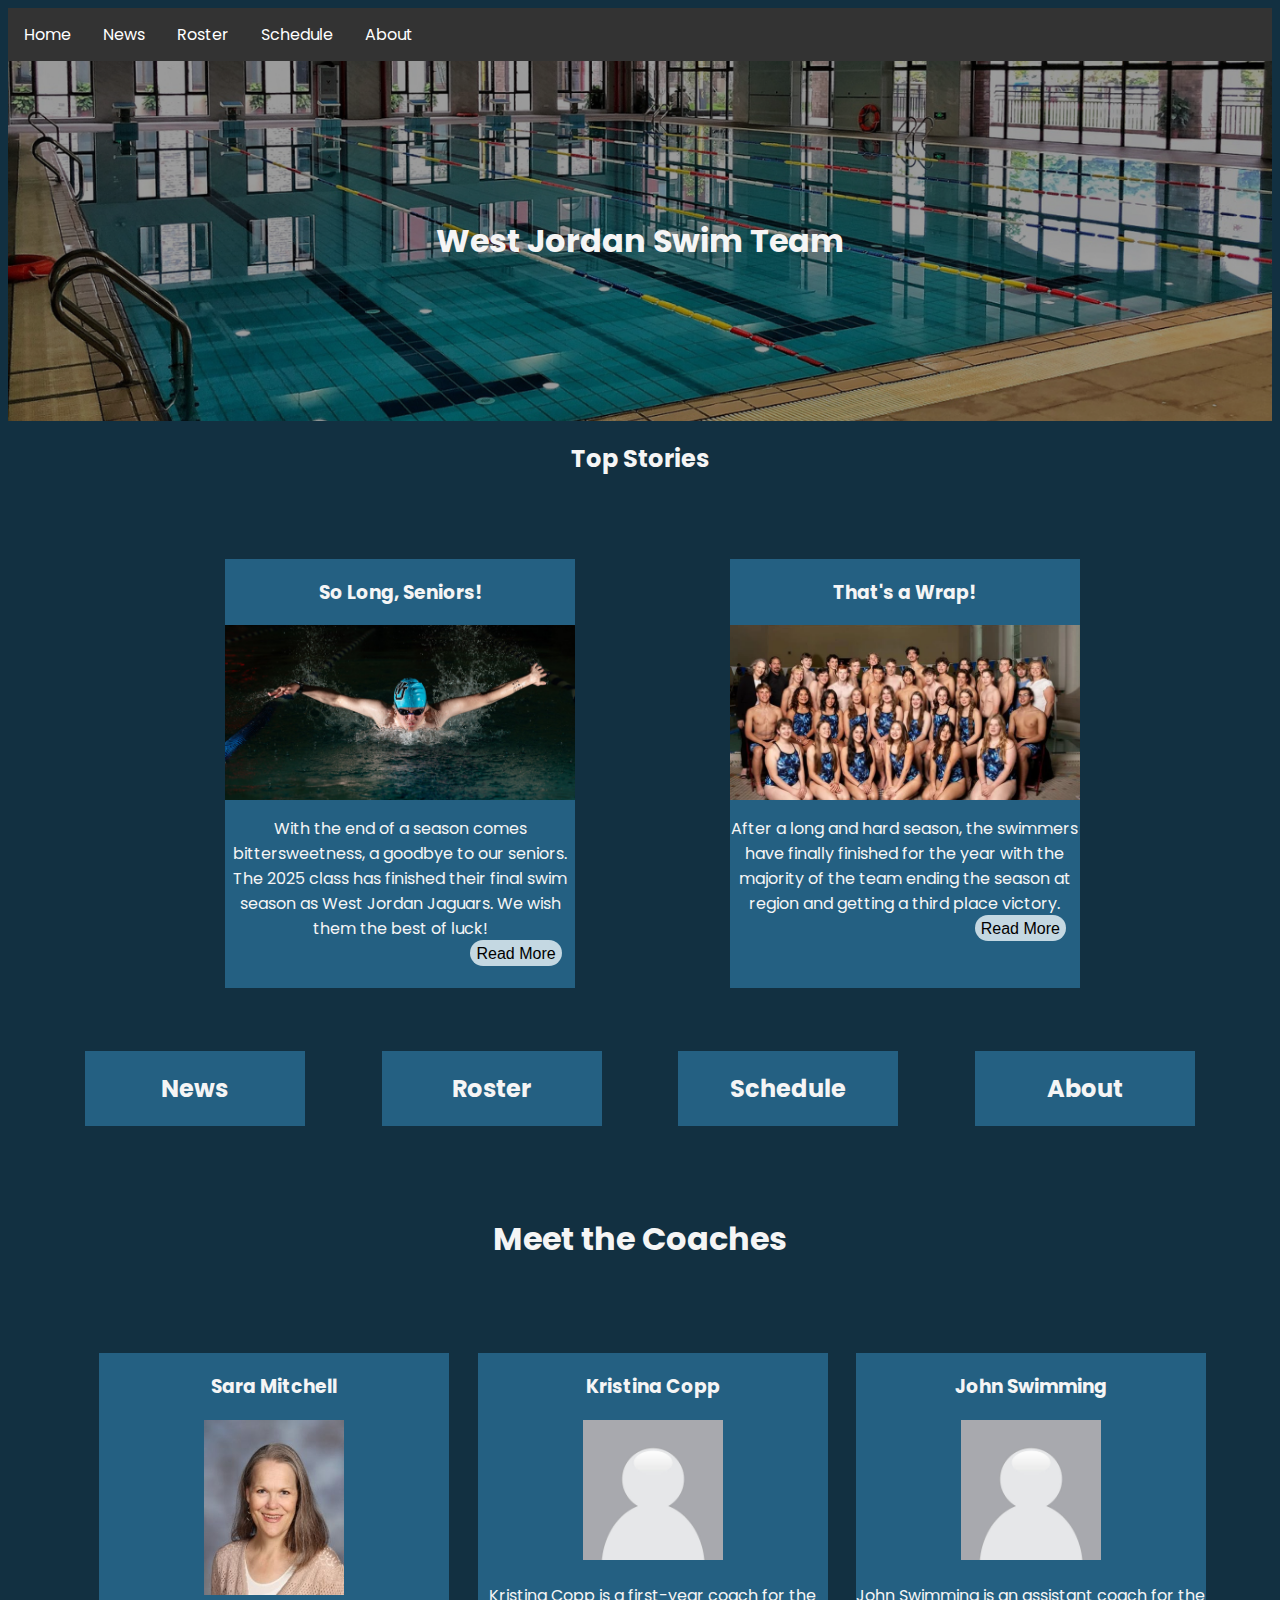
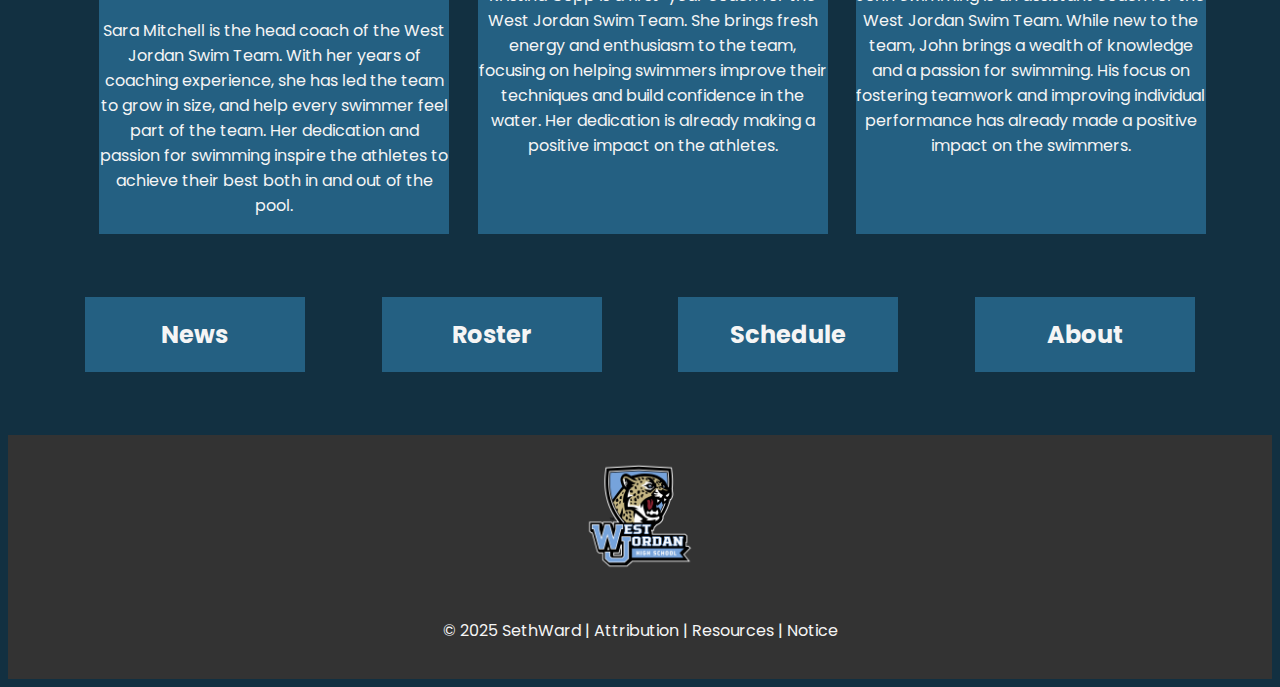
<file: index.html>
<!DOCTYPE html>  
<html lang="en">  
<head>  
    <meta charset="UTF-8">  
    <meta name="viewport" content="width=device-width, initial-scale=1.0">  
    <meta name="description" content="West Jordan Swim Team website">
    <meta name="keywords" content="West Jordan, Swim Team, Swimming, Sports, Utah">
    <meta name="author" content="Seth Ward">
    <meta name="theme-color" content="#123041">
    <meta name="robots" content="index, follow">
    <link rel="stylesheet" href="css/west_jordan.css">
    <link rel="preconnect" href="https://fonts.googleapis.com">
    <link rel="preconnect" href="https://fonts.gstatic.com" crossorigin>
    <link href="https://fonts.googleapis.com/css2?family=Poppins:ital,wght@0,100;0,200;0,300;0,400;0,500;0,600;0,700;0,800;0,900;1,100;1,200;1,300;1,400;1,500;1,600;1,700;1,800;1,900&display=swap" rel="stylesheet">
    <link rel="icon" href="favicon.ico" type="image/x-icon">  

    <style>
        #coach {
            font-size: 200%;
        }
        #logo{
            width: 10%;
            height: auto;
        }
    </style>

    <title>West Jordan Swim Team</title>  
 
</head>  
<body>
    <!--Navigation bar-->
    <ul class="navbar">
        <li class="navbar"><a class="active" href="index.html">Home</a></li>
        <li class="navbar"><a href="/pages/news.html">News</a></li>
        <li class="navbar"><a href="https://www.maxpreps.com/ut/west-jordan/west-jordan-jaguars/swimming/winter/23-24/roster/">Roster</a></li>
        <li class="navbar"><a href="pages/schedule.html">Schedule</a></li>
        <li class="navbar"><a href="pages/notice.html">About</a></li>
      </ul>

    <!--Hero image and title-->
    <div class = "hero">
        <h1>West Jordan Swim Team</h1>
    </div>
    <h2 class="center">Top Stories</h2>
    <!--The container that holds the first 2 boxes-->
    <div class="container">  
        <!--The first box that holds the "news" -->
        <div class="square">
            <h3 class="center"> So Long, Seniors!</h3>
            <div class="crop-container">
                <img src="swim_images/actually-swim.jpg" alt="Seth Ward swimming towards the camera" class="center" >
            </div>
           
            <p class="center">With the end of a season comes bittersweetness, a goodbye to our seniors. The 2025 class has finished their final swim season as West Jordan Jaguars.  We wish them the best of luck!
        </p>
        <button class="butt" type="button" onclick="alert('This article is currently under construction. We appreciate your patience ')">Read More</button>
        </div> 
        <!--The second box that holds the "news"--> 
        <div class="square"><h3 class="center">That's a Wrap!</h3>
            <div class="crop-container">
                <img src="swim_images/swim_team.png" alt="West Jordan Swim Team group photo" class="center" >
            </div>
            <p class="center">After a long and hard season, the swimmers have finally finished for the year with the majority of the team ending the season at region and getting a third place victory.
        </p>
        <button class="butt" type="button" onclick="alert('This article is currently under construction. We appreciate your patience ')">Read More</button>
    </div>  
       
    </div>
    <!--The container holding diffrent sections-->
    <div class="container2">

        <div class="square2">
            <a href="/pages/news.html"><h2 class = "center">News</h2></a>
        </div>
        <div class="square2">
            <a href="https://www.maxpreps.com/ut/west-jordan/west-jordan-jaguars/swimming/winter/23-24/roster/"><h2 class = "center">Roster</h2></a>
        </div>
        <div class="square2">
            <a href="/pages/schedule.html"><h2 class = "center">Schedule</h2></a>
        </div>
        <div class="square2">
            <a href="/pages/notice.html"><h2 class = "center">About</h2></a>
        </div>
        
    </div>
      <h2 class="center" id="coach">Meet the Coaches</h2>
      <!--The second container that holds the next 3 boxes-->
      <div class="container"> 
        <!--the first box, the one about Sara Mitchell--> 
        <div class="square">
            <h3 class="center">Sara Mitchell</h3>
            
                <img src="swim_images/sara.jpeg" alt="Sara Mitchell (head coach)" class="small-image" >

            <p class="center">
                Sara Mitchell is the head coach of the West Jordan Swim Team. With her years of coaching experience, she has led the team to grow in size, and help every swimmer feel part of the team. Her dedication and passion for swimming inspire the athletes to achieve their best both in and out of the pool.
        </p>

        </div> 
        <!--The second box, the one about Coach Copp--> 
        <div class="square">
            <h3 class="center"> Kristina Copp</h3>

                <img src="swim_images/placeholder.png" alt="Kristina Copp, assistant coach" class="small-image" >

            <p class="center">
                Kristina Copp is a first-year coach for the West Jordan Swim Team. She brings fresh energy and enthusiasm to the team, focusing on helping swimmers improve their techniques and build confidence in the water. Her dedication is already making a positive impact on the athletes.
        </p></div> 
        <!--the last box--> 
        <div class="square">
            <h3 class="center">John Swimming</h3>

                <img src="swim_images/placeholder.png" alt="John Swimming, technique coach" class="small-image" >

            <p class="center">
                John Swimming is an assistant coach for the West Jordan Swim Team. While new to the team, John brings a wealth of knowledge and a passion for swimming. His focus on fostering teamwork and improving individual performance has already made a positive impact on the swimmers.
        </p></div>  
      </div> 
      <div class="container2">

        <div class="square2">
            <a href="/pages/news.html"><h2 class = "center">News</h2></a>
        </div>
        <div class="square2">
            <a href="https://www.maxpreps.com/ut/west-jordan/west-jordan-jaguars/swimming/winter/23-24/roster/"><h2 class = "center">Roster</h2></a>
        </div>
        <div class="square2">
            <a href="/pages/schedule.html"><h2 class = "center">Schedule</h2></a>
        </div>
        <div class="square2">
            <a href="/pages/notice.html"><h2 class = "center">About</h2></a>
        </div>
        
    </div>
      <footer>
        <img src="swim_images/school_logo.png" alt="West Jordan high school logo" id="logo"> 
        <br>

         <p>© 2025 SethWard | <a href="swim_images/att.pdf">Attribution</a> | <a href="swim_images/swimfig.pdf">Resources</a> | <a href="pages/notice.html">Notice</a></p>

      </footer>
</body>  
</html>
</file>
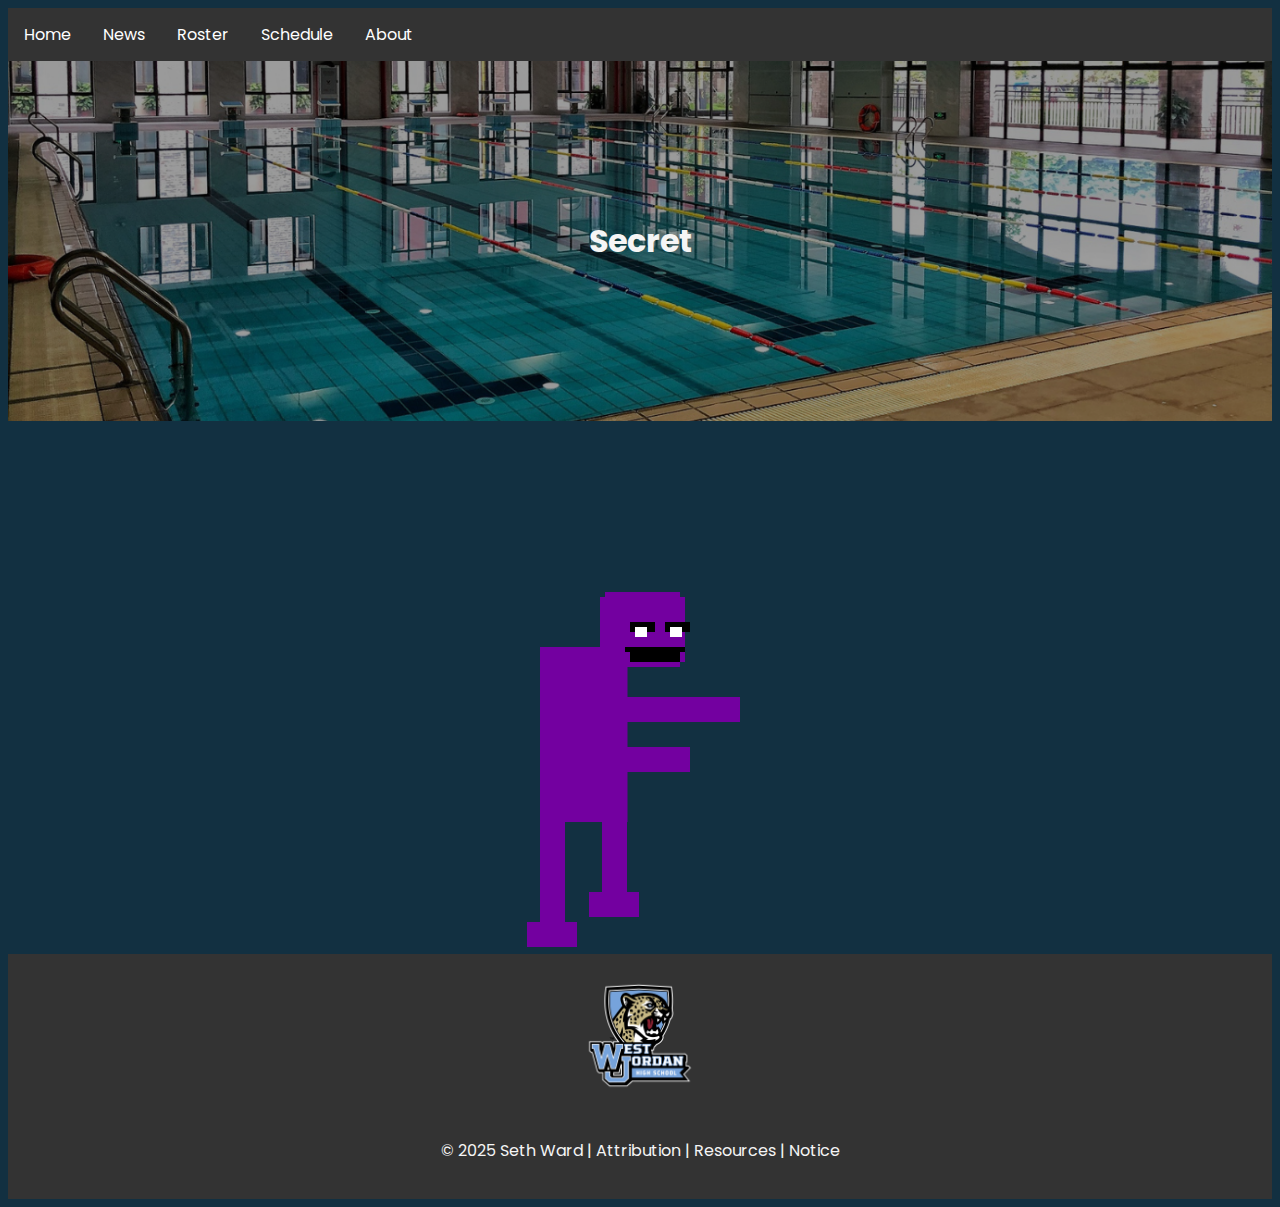
<file: pages/secret.html>
<!DOCTYPE html>  
<html lang="en">  
<head>  
    <meta charset="UTF-8">
    <meta charset="UTF-8">  
    <meta name="viewport" content="width=device-width, initial-scale=1.0">  
    <meta name="description" content="West Jordan Swim Team website">
    <meta name="keywords" content="West Jordan, Swim Team, Swimming, Sports, Utah">
    <meta name="author" content="Seth Ward">
    <meta name="theme-color" content="#123041">
    <meta name="robots" content="index, follow">
    <link rel="stylesheet" href="../css/west_jordan.css">
    <link rel="preconnect" href="https://fonts.googleapis.com">
    <link rel="preconnect" href="https://fonts.gstatic.com" crossorigin>
    <link href="https://fonts.googleapis.com/css2?family=Poppins:ital,wght@0,100;0,200;0,300;0,400;0,500;0,600;0,700;0,800;0,900;1,100;1,200;1,300;1,400;1,500;1,600;1,700;1,800;1,900&display=swap" rel="stylesheet">
    <link rel="icon" href="favicon.ico" type="image/x-icon"> 
    <title>Secret</title>  
    <style>
        .class{
            text-align: center;
            padding-top: 10%;
        }
    </style>
</head>  
<body>  
    <!--Navigation bar-->
    
    <!--Navigation bar-->
    <ul class="navbar">
        <li class="navbar"><a class="active" href="../index.html">Home</a></li>
        <li class="navbar"><a href="news.html">News</a></li>
        <li class="navbar"><a href="https://www.maxpreps.com/ut/west-jordan/west-jordan-jaguars/swimming/winter/23-24/roster/" target="_blank">Roster</a></li>
        <li class="navbar"><a href="schedule.html">Schedule</a></li>
        <li class="navbar"><a href="notice.html">About</a></li>
      </ul>


    <!--Hero image and title-->
    <div class = "hero">
        <h1>Secret</h1>
    </div>

    <div class="class">  
         <canvas id="purpleGuy" width="400" height="400" aria-label="Animated purple character"></canvas>
    </div>
    <footer>
        <img src="../swim_images/school_logo.png" alt="West Jordan high school logo" id="logo"> 
        <br>

         <p>
            © 2025 Seth Ward | <a href="../swim_images/att.pdf">Attribution</a> | <a href="../swim_images/swimfig.pdf">Resources</a> | <a href="notice.html">Notice</a>
        </p>

    </footer>
    <script>
        const canvas = document.getElementById('purpleGuy')
        const context = canvas.getContext('2d');

       
        var head1Y = 45, head2Y = 50;
        var eyebrowsY = 75, mouth1 = 105, mouth2 = 100, eyesY = 80;
        var arm1X = 150, arm1Y = 200;
        var arm2X = 150, arm2Y = 150;
        var leg1X = 100, leg1Y = 275;
        var leg2X = 162, leg2Y = 275;
        var foot1X = 87, foot1Y = 375;
        var foot2X = 149, foot2Y = 345;
        var leg1Height = 100;
        var leg2Height = 70;
        var arm1Width = 100;
        var arm2Width = 150;
        //purple guy himself
        function draw(){
        context.fillStyle = "#7300a0";  
        context.strokeStyle = "#7300a0";
         
         context.clearRect(0, 0, canvas.width, canvas.height);
          //body
         context.fillRect(100, 100, 87.5, 175);
          //head
          context.fillRect(165, head1Y, 75, 75);
          context.fillRect(160, head2Y, 85, 65);
          //arm1
          context.fillRect(arm1X, arm1Y, arm1Width, 25);
          //arm2
          context.fillRect(arm2X, arm2Y, arm2Width, 25);
          //legs
          context.fillRect(leg1X, leg1Y, 25, leg1Height);
          context.fillRect(leg2X, leg2Y, 25, leg2Height);
          //feet
          context.fillRect(foot1X, foot1Y, 50, 25);
          context.fillRect(foot2X, foot2Y, 50, 25);
          //eyebrows
          context.fillStyle = "black";
          context.strokeStyle = "black";
         context.fillRect(225, eyebrowsY, 25, 10);
         context.fillRect(190, eyebrowsY, 25, 10);
          //mouth
         context.fillRect(190, mouth1, 50, 10);
         context.fillRect(185, mouth2, 60, 5);
          //eyes
          context.fillStyle = "white";
          context.strokeStyle = "white";
         context.fillRect(230, eyesY, 12, 10);
         context.fillRect(195, eyesY, 12, 10);
        }
        //The animation
        function swapFrame(){
          var temp = leg1Height;
          leg1Height = leg2Height;
          leg2Height = temp;
          var temp2 = arm1Width;
          arm1Width = arm2Width;
          arm2Width = temp2;
          if (foot1Y > foot2Y){
            foot1Y -= 30;
            foot2Y += 30;
            head1Y -= 15;
            head2Y -= 15;
            eyebrowsY -= 15;
            mouth1 -= 15;
            mouth2 -= 15;
            eyesY -= 15;
            draw();
          }else{
            foot1Y += 30;
            foot2Y -= 30;
            head1Y += 15;
            head2Y += 15;
            eyebrowsY += 15;
            mouth1 += 15;
            mouth2 += 15;
            eyesY += 15;
            draw();
          }
         
        }

        setInterval(swapFrame, 300);

        </script>

</body>  
</html>
</file>
<file: css/west_jordan.css>
/* Typography */
body {
  background-color: #123041;
  color: whitesmoke;
  font-family: Poppins;
}

h1, h3 {
  font-family: 'Poppins', sans-serif;
  color: whitesmoke;
}

ul {
  font-family: 'Poppins', sans-serif;
}

a {
  color: whitesmoke;
  text-decoration: none;
}

a:visited {
  color: whitesmoke;
}
a:hover {
  color: #a2a2a2;
}

/* Navigation Bar */
ul.navbar {
  list-style-type: none;
  margin: 0;
  padding: 0;
  overflow: hidden;
  background-color: #333;
  position: sticky;
  top: 0;
  z-index: 1000;
}

li.navbar {
  float: left;
}

li.navbar a {
  display: block;
  color: white;
  text-align: center;
  padding: 14px 16px;
  text-decoration: none;
}

li.navbar a:hover {
  background-color: #111;
}

/* Hero Section */
.hero {
  background-image: url('../swim_images/Indoor_Swimming_Pool.png');
  background-color: rgb(0, 129, 129);
  height: 40vh;
  background-size: 100%;
  background-position: center;
  display: flex;
  flex-direction: column;
  justify-content: center;
  align-items: center;
  color: rgb(255, 255, 255);
  text-align: center;
}

.hero-txt {
  background-color: black;
}

/* Layout */
.container {
  padding-top: 5%;
  padding-bottom: 5%;
  padding-left: 5%;
  padding-right: auto;
  display: flex;
  justify-content: space-evenly;
  width: 92%;
}

.container2 {
  display: flex;
  justify-content: space-evenly;
  padding-right: auto;
  text-decoration: none;
}

.square, .big-square {
  background-color: #246082;
  justify-content: center;
  align-items: center;
  overflow: hidden;
}

.square {
  width: 350px;
  height: auto;
}

.big-square {
  width: 450px;
  height: auto;
}

.square2 {
  width: 220px;
  height: auto;
  background-color: #246082;
  border: 20px #111;
  text-decoration: none;
  margin-bottom: 5%;
}

.square2:hover {
  background-color: #1b455e;
}

.crop-container {
  width: 350px;
  height: 175px;
  overflow: hidden;
}

.crop-container img {
  width: 100%;
}

.small-image {
  width: 40%;
  height: auto;
  padding-left: 30%;
}
.center{
  justify-content: center;
  text-align: center;
  
}

/* Buttons */
.butt {
  position: relative;
  left: 70%;
  bottom: 5%;
  background-color: #c4d8e2;
  border: #c4d8e2;
  border-radius: 20px;
  font-size: medium;
  padding-top: 1.5%;
  padding-bottom: 1%;
  margin-top: 1%;
}

button:hover {
  background-color: #76B4D8;
  border: #76B4D8;
}

/* Footer */
footer {
  background-color: #333;
  text-align: center;
  padding: 20px;
  display: flex;
  flex-direction: column;
  align-items: center;
  justify-content: center;
}

#logo {
  width: 10%;
  height: auto;
  padding-left: 0;
}

/* Responsive Design */
@media (max-width: 768px) {
  /* Navigation bar */
  ul.navbar {
    flex-direction: column;
    align-items: center;
  }

  li.navbar {
    float: none;
    width: 100%;
  }

  /* Hero section */
  .hero {
    height: auto;
    padding: 20px;
    background-size: cover;
  }

  .hero h1 {
    font-size: 1.5rem;
  }

  /* Containers */
  .container, .container2 {
    flex-direction: column;
    align-items: center;
  }

  /* Squares */
  .square, .square2 {
    width: 90%;
    margin-bottom: 20px;
  }

  /* Images */
  .small-image {
    width: 80%;
    padding-left: 0;
  }

  .crop-container {
    width: 90%;
    height: auto;
  }

  /* Buttons */
  .butt {
    left: 0;
    transform: translateX(0);
    width: 100%;
    margin: 10px 0;
  }

  /* Footer */
  #logo {
    width: 20%;
    padding-left: 0;
  }
}
</file>
